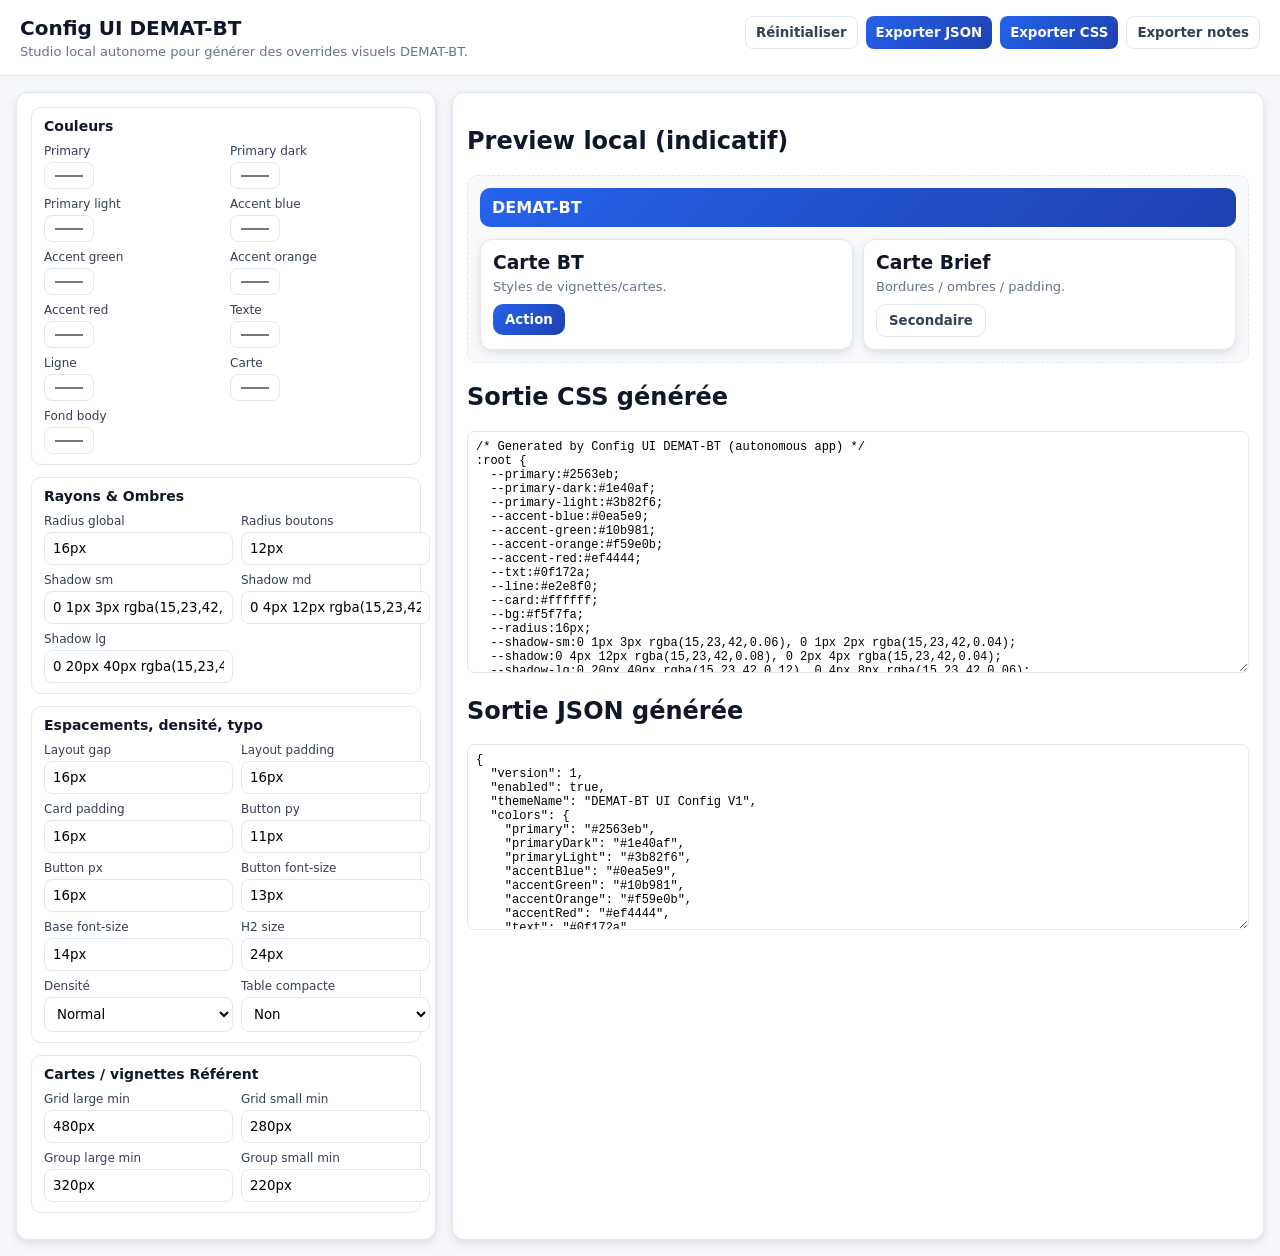
<file: tools/config-ui-demat-bt/index.html>
<!DOCTYPE html>
<html lang="fr">
<head>
  <meta charset="UTF-8" />
  <meta name="viewport" content="width=device-width, initial-scale=1.0" />
  <title>Config UI DEMAT-BT — Studio local</title>
  <link rel="stylesheet" href="./styles.css" />
</head>
<body>
  <header class="topbar">
    <div>
      <h1>Config UI DEMAT-BT</h1>
      <p>Studio local autonome pour générer des overrides visuels DEMAT-BT.</p>
    </div>
    <div class="topbar__actions">
      <button id="btnReset" class="btn btn--secondary" type="button">Réinitialiser</button>
      <button id="btnExportJson" class="btn" type="button">Exporter JSON</button>
      <button id="btnExportCss" class="btn" type="button">Exporter CSS</button>
      <button id="btnExportNotes" class="btn btn--secondary" type="button">Exporter notes</button>
    </div>
  </header>

  <main class="layout">
    <aside class="panel form-panel">
      <section class="group">
        <h2>Couleurs</h2>
        <div class="row2">
          <label>Primary <input type="color" id="primary" /></label>
          <label>Primary dark <input type="color" id="primaryDark" /></label>
          <label>Primary light <input type="color" id="primaryLight" /></label>
          <label>Accent blue <input type="color" id="accentBlue" /></label>
          <label>Accent green <input type="color" id="accentGreen" /></label>
          <label>Accent orange <input type="color" id="accentOrange" /></label>
          <label>Accent red <input type="color" id="accentRed" /></label>
          <label>Texte <input type="color" id="text" /></label>
          <label>Ligne <input type="color" id="line" /></label>
          <label>Carte <input type="color" id="card" /></label>
          <label>Fond body <input type="color" id="bodyBackground" /></label>
        </div>
      </section>

      <section class="group">
        <h2>Rayons & Ombres</h2>
        <div class="row2">
          <label>Radius global <input type="text" id="radiusLg" placeholder="16px" /></label>
          <label>Radius boutons <input type="text" id="buttonRadius" placeholder="12px" /></label>
          <label>Shadow sm <input type="text" id="shadowSm" /></label>
          <label>Shadow md <input type="text" id="shadowMd" /></label>
          <label>Shadow lg <input type="text" id="shadowLg" /></label>
        </div>
      </section>

      <section class="group">
        <h2>Espacements, densité, typo</h2>
        <div class="row2">
          <label>Layout gap <input type="text" id="layoutGap" /></label>
          <label>Layout padding <input type="text" id="layoutPadding" /></label>
          <label>Card padding <input type="text" id="cardPadding" /></label>
          <label>Button py <input type="text" id="buttonPaddingY" /></label>
          <label>Button px <input type="text" id="buttonPaddingX" /></label>
          <label>Button font-size <input type="text" id="buttonFontSize" /></label>
          <label>Base font-size <input type="text" id="baseFontSize" /></label>
          <label>H2 size <input type="text" id="h2Size" /></label>
          <label>Densité
            <select id="densityMode">
              <option value="normal">Normal</option>
              <option value="compact">Compact</option>
              <option value="comfortable">Confortable</option>
            </select>
          </label>
          <label>Table compacte
            <select id="tableCompact">
              <option value="false">Non</option>
              <option value="true">Oui</option>
            </select>
          </label>
        </div>
      </section>

      <section class="group">
        <h2>Cartes / vignettes Référent</h2>
        <div class="row2">
          <label>Grid large min <input type="text" id="gridLargeMinWidth" /></label>
          <label>Grid small min <input type="text" id="gridSmallMinWidth" /></label>
          <label>Group large min <input type="text" id="groupLargeCardMinWidth" /></label>
          <label>Group small min <input type="text" id="groupSmallCardMinWidth" /></label>
        </div>
      </section>
    </aside>

    <section class="panel preview-panel">
      <h2>Preview local (indicatif)</h2>
      <div class="preview-canvas" id="previewCanvas">
        <div class="preview-topbar">DEMAT-BT</div>
        <div class="preview-grid">
          <article class="preview-card">
            <h3>Carte BT</h3>
            <p>Styles de vignettes/cartes.</p>
            <button class="preview-btn">Action</button>
          </article>
          <article class="preview-card">
            <h3>Carte Brief</h3>
            <p>Bordures / ombres / padding.</p>
            <button class="preview-btn preview-btn--secondary">Secondaire</button>
          </article>
        </div>
      </div>

      <h2>Sortie CSS générée</h2>
      <textarea id="cssOutput" rows="16" readonly></textarea>

      <h2>Sortie JSON générée</h2>
      <textarea id="jsonOutput" rows="12" readonly></textarea>
    </section>
  </main>

  <script src="./app.js"></script>
</body>
</html>
</file>
<file: tools/config-ui-demat-bt/styles.css>
:root{
  --bg:#f3f5f8;
  --card:#fff;
  --txt:#0f172a;
  --line:#dbe3ee;
  --primary:#2563eb;
  --primary-dark:#1e40af;
  --radius:12px;
  --shadow:0 4px 14px rgba(15,23,42,.08);
}
*{box-sizing:border-box;font-family:Inter,system-ui,sans-serif}
body{margin:0;background:var(--bg);color:var(--txt)}
.topbar{display:flex;justify-content:space-between;gap:12px;align-items:flex-start;padding:16px 20px;border-bottom:1px solid var(--line);background:#fff;position:sticky;top:0;z-index:10}
.topbar h1{margin:0;font-size:20px}
.topbar p{margin:4px 0 0;color:#64748b;font-size:13px}
.topbar__actions{display:flex;flex-wrap:wrap;gap:8px}
.layout{display:grid;grid-template-columns:420px 1fr;gap:16px;padding:16px;min-height:calc(100vh - 84px)}
.panel{background:var(--card);border:1px solid var(--line);border-radius:var(--radius);box-shadow:var(--shadow);padding:14px}
.group{border:1px solid var(--line);border-radius:10px;padding:10px 12px;margin-bottom:12px}
.group h2{margin:0 0 10px;font-size:14px}
.row2{display:grid;grid-template-columns:1fr 1fr;gap:8px}
label{display:flex;flex-direction:column;gap:4px;font-size:12px;color:#334155}
input,select,textarea{padding:8px;border:1px solid var(--line);border-radius:8px;background:#fff}
textarea{width:100%;font-family:ui-monospace,SFMono-Regular,Menlo,monospace;font-size:12px}
.btn{padding:8px 10px;border:0;border-radius:8px;background:linear-gradient(135deg,var(--primary),var(--primary-dark));color:#fff;font-weight:700;cursor:pointer}
.btn--secondary{background:#fff;color:#334155;border:1px solid var(--line)}
.preview-canvas{border:1px dashed var(--line);border-radius:10px;padding:12px;background:#f8fafc;margin-bottom:12px}
.preview-topbar{padding:10px 12px;border-radius:10px;background:linear-gradient(135deg,var(--primary),var(--primary-dark));color:#fff;font-weight:700;margin-bottom:12px}
.preview-grid{display:grid;grid-template-columns:1fr 1fr;gap:10px}
.preview-card{background:#fff;border:1px solid var(--line);border-radius:12px;box-shadow:var(--shadow);padding:12px}
.preview-card h3{margin:0 0 6px}
.preview-card p{margin:0 0 10px;font-size:13px;color:#64748b}
.preview-btn{padding:8px 12px;border-radius:10px;border:0;background:linear-gradient(135deg,var(--primary),var(--primary-dark));color:#fff;font-weight:700}
.preview-btn--secondary{background:#fff;color:#334155;border:1px solid var(--line)}
@media (max-width:1100px){.layout{grid-template-columns:1fr}.row2{grid-template-columns:1fr}}
</file>
